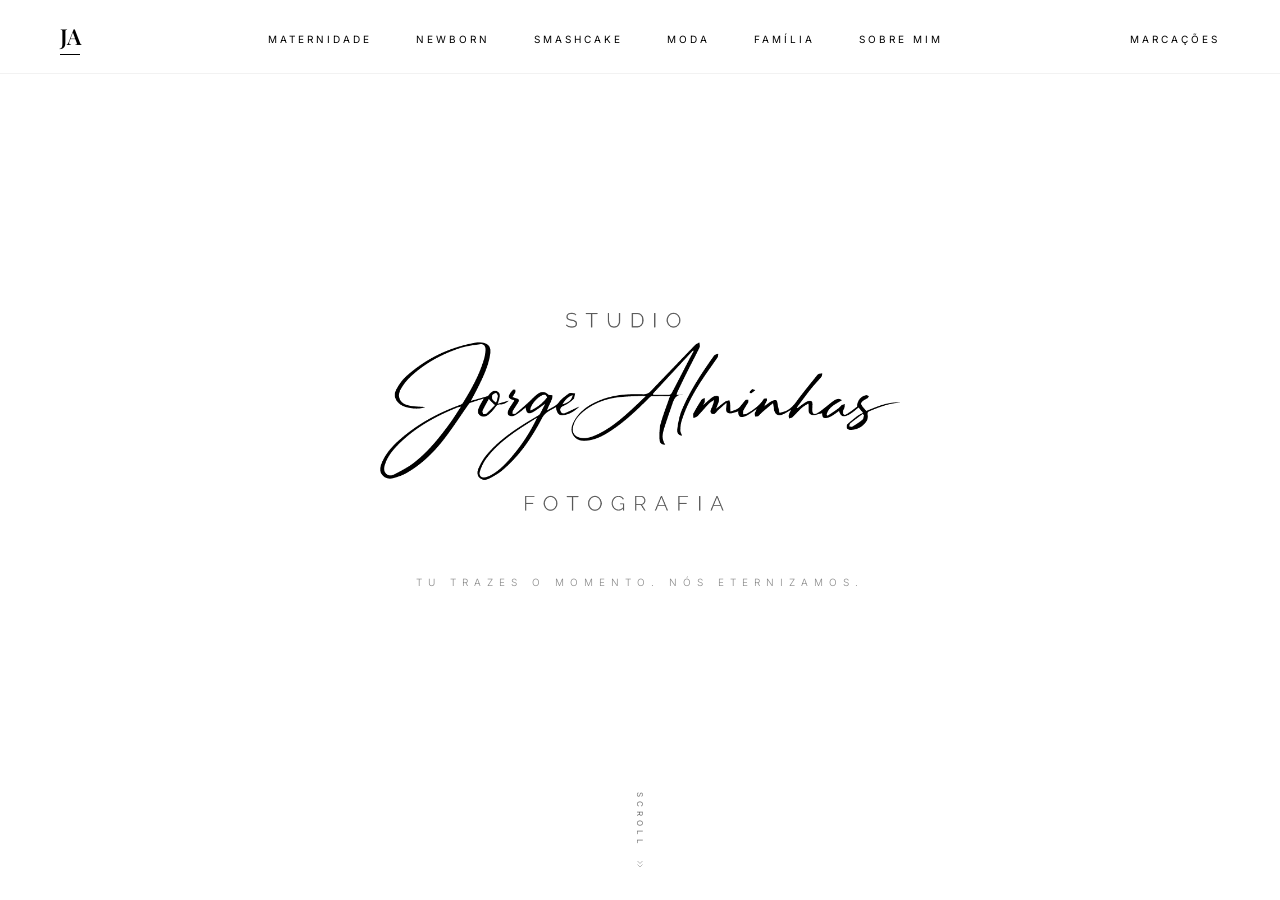
<file: index.html>
<!doctype html>
<html lang="pt">
  <head>
    <meta charset="UTF-8" />
    <meta name="viewport" content="width=device-width, initial-scale=1.0" />
    <title>Jorge Alminhas | STUDIO</title>
    <link rel="stylesheet" href="style.css" />
    <link
      href="https://fonts.googleapis.com/css2?family=Cormorant+Garamond:ital,wght@0,300;0,600;1,300&display=swap"
      rel="stylesheet"
    />
    <style>
      /* --- NAVBAR FIXA COM BLUR --- */
      header {
        position: fixed;
        top: 0;
        width: 100%;
        padding: 20px 60px !important;
        z-index: 100;
        background: rgba(255, 255, 255, 0.1) !important;
        backdrop-filter: blur(15px) !important;
        -webkit-backdrop-filter: blur(15px);
        border-bottom: 1px solid rgba(0, 0, 0, 0.05);
        transition: all 0.3s ease;
      }

      header nav a {
        position: relative;
        text-decoration: none;
        color: #000 !important;
        font-size: 10px;
        letter-spacing: 3px;
        text-transform: uppercase;
        padding: 4px 0;
        transition: opacity 0.3s ease;
      }

      header nav a.active {
        font-weight: 600;
      }

      .nav-center:hover a:not(:hover) {
        opacity: 0.3;
      }

      .home-subtitle {
        margin-top: 60px;
        font-size: 10px;
        letter-spacing: 6px;
        color: #888;
        text-transform: uppercase;
        font-weight: 300;
        animation: fadeIn 2s ease-in;
      }

      .scroll-indicator {
        position: absolute;
        bottom: 30px;
        left: 50%;
        transform: translateX(-50%);
        display: flex;
        flex-direction: column;
        align-items: center;
        gap: 10px;
        opacity: 0.6;
        animation: bounce 2s infinite;
      }

      .scroll-text {
        font-size: 8px;
        letter-spacing: 4px;
        text-transform: uppercase;
        writing-mode: vertical-lr;
      }

      /* CSS ESTILO SOBRE MIM (Mantendo o teu padrão) */
      .about-section {
        min-height: 100vh;
        display: flex;
        align-items: center;
        justify-content: center;
        scroll-snap-align: start;
        background: #fff;
        padding: 100px 40px;
      }

      .about-container {
        display: grid;
        grid-template-columns: 1fr 1fr;
        gap: 60px;
        max-width: 1100px;
        align-items: center;
      }

      .about-image img {
        width: 100%;
        filter: grayscale(1);
      }

      .about-text h2 {
        font-family: "Cormorant Garamond", serif;
        font-size: 45px;
        font-style: italic;
        margin-bottom: 20px;
      }

      .about-text p {
        font-size: 14px;
        line-height: 1.8;
        color: #555;
        margin-bottom: 15px;
      }

      @keyframes bounce {
        0%,
        20%,
        50%,
        80%,
        100% {
          transform: translateX(-50%) translateY(0);
        }
        40% {
          transform: translateX(-50%) translateY(-10px);
        }
        60% {
          transform: translateX(-50%) translateY(-5px);
        }
      }

      @keyframes fadeIn {
        from {
          opacity: 0;
        }
        to {
          opacity: 1;
        }
      }
    </style>
  </head>
  <body>
    <header>
      <nav class="navbar">
        <div class="nav-left">
          <a href="#home" class="nav-logo-small">JA</a>
        </div>

        <div class="nav-center">
          <a href="#maternidade">Maternidade</a>
          <a href="#newborn">Newborn</a>
          <a href="#smashcake">Smashcake</a>
          <a href="#moda">Moda</a>
          <a href="#familia">Família</a>
          <a href="#sobre">Sobre Mim</a>
        </div>

        <div class="nav-right">
          <a href="#marcacoes" class="nav-cta">Marcações</a>
        </div>
      </nav>
    </header>

    <main class="container">
      <section id="home" class="home-section">
        <div class="logo-center">
          <img
            src="fotos/logo-JA.png"
            alt="Jorge Alminhas Logo"
            class="main-logo"
          />
          <p class="home-subtitle">Tu trazes o momento. Nós eternizamos.</p>
        </div>
        <div class="scroll-indicator">
          <span class="scroll-text">SCROLL</span>
          <svg
            width="12"
            height="12"
            viewBox="0 0 24 24"
            fill="none"
            stroke="currentColor"
            stroke-width="1"
          >
            <path d="M7 13l5 5 5-5M7 6l5 5 5-5" />
          </svg>
        </div>
      </section>

      <section
        id="maternidade"
        class="portfolio-section"
        style="background-image: url(&quot;fotos/maternidadecapa.jpg&quot;)"
      >
        <div class="content">
          <h2>MATERNIDADE</h2>
          <p class="section-tagline">
            A celebração da espera e o brilho de uma nova vida que começa em si.
          </p>
          <a href="maternidade.html" class="btn-view">view</a>
        </div>
      </section>

      <section
        id="newborn"
        class="portfolio-section"
        style="background-image: url(&quot;fotos/newborncapa.jpg&quot;)"
      >
        <div class="content">
          <h2>NEWBORN</h2>
          <p class="section-tagline">
            Os detalhes mais puros e a fragilidade dos primeiros dias, guardados
            para sempre.
          </p>
          <a href="newborn.html" class="btn-view">view</a>
        </div>
      </section>

      <section
        id="smashcake"
        class="portfolio-section"
        style="background-image: url(&quot;fotos/smashcakecapa.jpg&quot;)"
      >
        <div class="content">
          <h2>SMASHCAKE</h2>
          <p class="section-tagline">
            A descoberta, o sorriso e a alegria espontânea do primeiro grande
            capítulo.
          </p>
          <a href="smashcake.html" class="btn-view">view</a>
        </div>
      </section>

      <section
        id="moda"
        class="portfolio-section"
        style="background-image: url(&quot;fotos/modacapa.jpg&quot;)"
      >
        <div class="content">
          <h2>MODA</h2>
          <p class="section-tagline">
            A sua essência sob a luz certa. Onde a personalidade se torna arte.
          </p>
          <a href="moda.html" class="btn-view">view</a>
        </div>
      </section>

      <section
        id="familia"
        class="portfolio-section"
        style="background-image: url(&quot;fotos/familiacapa.jpg&quot;)"
      >
        <div class="content">
          <h2>FAMÍLIA</h2>
          <p class="section-tagline">
            O reflexo do que é verdadeiro: o amor que une e as memórias que
            ficam.
          </p>
          <a href="familia.html" class="btn-view">view</a>
        </div>
      </section>

      <section id="sobre" class="about-section">
        <div class="about-container">
          <div class="about-image">
            <img src="fotos/jorgealminhas.jpg" alt="Jorge Alminhas" />
          </div>

          <div class="about-text">
            <div class="about-header" style="margin-bottom: 40px">
              <span
                style="
                  font-size: 9px;
                  letter-spacing: 5px;
                  color: #999;
                  text-transform: uppercase;
                  display: block;
                  margin-bottom: 10px;
                "
                >SOBRE MIM</span
              >
              <p
                style="
                  font-family: &quot;Inter&quot;, sans-serif;
                  font-size: 11px;
                  letter-spacing: 3px;
                  color: #1a1a1a;
                  text-transform: uppercase;
                  font-weight: 600;
                  margin: 0;
                "
              >
                O OLHAR POR TRÁS DA LENTE
              </p>
            </div>

            <img
              src="fotos/assinatura.png"
              alt="Assinatura Jorge Alminhas"
              class="about-signature"
              style="
                max-width: 220px;
                height: auto;
                margin-bottom: 30px;
                display: block;
              "
            />

            <p>
              Especializado em capturar a essência da vida nos seus momentos
              mais puros. Do silêncio da maternidade à sofisticação da moda, o
              meu compromisso é com a verdade de cada olhar.
            </p>
            <p>
              No meu estúdio em Peso da Régua, crio um espaço onde o tempo
              abranda para que a sua história possa ser contada com a luz e a
              delicadeza que merece.
            </p>
          </div>
        </div>
      </section>

      <section id="marcacoes" class="contact-section">
        <div class="contact-container">
          <h2>MARCAÇÕES</h2>
          <p>
            ESCOLHA A SUA SESSÃO E ENTRAREMOS EM CONTACTO PARA CONFIRMAR A
            DISPONIBILIDADE.
          </p>

          <form
            action="https://formspree.io/f/mbdpgwzr"
            method="POST"
            class="booking-form"
          >
            <div class="field-wrapper">
              <label>Nome</label>
              <input type="text" name="nome" required />
            </div>

            <div class="field-wrapper">
              <label>Apelido</label>
              <input type="text" name="apelido" required />
            </div>

            <div class="field-wrapper full-width">
              <label>O seu Email</label>
              <input type="email" name="email" required />
            </div>

            <div class="field-wrapper full-width">
              <label>Tipo de Sessão</label>
              <select name="sessao" required>
                <option value="" disabled selected>Escolher...</option>
                <option value="Reuniao">Marcar reunião</option>
                <option value="Maternidade">Maternidade</option>
                <option value="Newborn">Newborn</option>
                <option value="Smashcake">Smash Cake</option>
                <option value="Moda">Moda</option>
                <option value="Familia">Família</option>
              </select>
            </div>

            <div class="field-wrapper">
              <label>Data</label>
              <input type="date" name="data_sessao" required />
            </div>

            <div class="field-wrapper">
              <label>Hora</label>
              <input type="time" name="hora_sessao" required />
            </div>

            <div class="field-wrapper full-width">
              <label>Mensagem</label>
              <textarea
                name="mensagem"
                placeholder="Escreva aqui a sua mensagem..."
              ></textarea>
            </div>

            <div class="submit-container">
              <button type="submit" class="btn-submit">Enviar Pedido</button>
            </div>
          </form>
        </div>

        <footer class="main-footer">
          <div class="footer-content">
            <div class="footer-column branding">
              <h2 class="footer-logo">JA</h2>
              <p class="footer-tagline">
                Tu trazes o momento. <br />
                Nós eternizamos.
              </p>
            </div>

            <div class="footer-column links">
              <h3>Explorar</h3>
              <ul>
                <li><a href="#home">Home</a></li>
                <li><a href="#maternidade">Portfólio</a></li>
                <li><a href="#sobre">Sobre Mim</a></li>
                <li><a href="#marcacoes">Marcações</a></li>
              </ul>
            </div>

            <div class="footer-column contact-info">
              <h3>Contacto</h3>

              <div class="social-icons" style="margin-bottom: 20px">
                <a
                  href="https://www.instagram.com/jorgealminhasstudio/"
                  target="_blank"
                  aria-label="Instagram"
                >
                  <svg
                    xmlns="http://www.w3.org/2000/svg"
                    width="20"
                    height="20"
                    viewBox="0 0 24 24"
                    fill="none"
                    stroke="currentColor"
                    stroke-width="1.5"
                    stroke-linecap="round"
                    stroke-linejoin="round"
                  >
                    <rect
                      x="2"
                      y="2"
                      width="20"
                      height="20"
                      rx="5"
                      ry="5"
                    ></rect>
                    <path
                      d="M16 11.37A4 4 0 1 1 12.63 8 4 4 0 0 1 16 11.37z"
                    ></path>
                    <line x1="17.5" y1="6.5" x2="17.51" y2="6.5"></line>
                  </svg>
                </a>

                <a
                  href="https://www.facebook.com/profile.php?id=61574319560029"
                  target="_blank"
                  aria-label="Facebook"
                >
                  <svg
                    xmlns="http://www.w3.org/2000/svg"
                    width="20"
                    height="20"
                    viewBox="0 0 24 24"
                    fill="none"
                    stroke="currentColor"
                    stroke-width="1.5"
                    stroke-linecap="round"
                    stroke-linejoin="round"
                  >
                    <path
                      d="M18 2h-3a5 5 0 0 0-5 5v3H7v4h3v8h4v-8h3l1-4h-4V7a1 1 0 0 1 1-1h3z"
                    ></path>
                  </svg>
                </a>

                <a
                  href="https://wa.me/351933989721"
                  target="_blank"
                  aria-label="WhatsApp"
                >
                  <svg
                    xmlns="http://www.w3.org/2000/svg"
                    width="20"
                    height="20"
                    viewBox="0 0 24 24"
                    fill="none"
                    stroke="currentColor"
                    stroke-width="1.5"
                    stroke-linecap="round"
                    stroke-linejoin="round"
                  >
                    <path
                      d="M21 11.5a8.38 8.38 0 0 1-.9 3.8 8.5 8.5 0 1 1-7.6-11.7 8.38 8.38 0 0 1 3.8.9L21 3z"
                    ></path>
                  </svg>
                </a>

                <a
                  href="mailto:jorgealminhasstudio@gmail.com"
                  aria-label="Email"
                >
                  <svg
                    xmlns="http://www.w3.org/2000/svg"
                    width="20"
                    height="20"
                    viewBox="0 0 24 24"
                    fill="none"
                    stroke="currentColor"
                    stroke-width="1.5"
                    stroke-linecap="round"
                    stroke-linejoin="round"
                  >
                    <path
                      d="M4 4h16c1.1 0 2 .9 2 2v12c0 1.1-.9 2-2 2H4c-1.1 0-2-.9-2-2V6c0-1.1.9-2 2-2z"
                    ></path>
                    <polyline points="22,6 12,13 2,6"></polyline>
                  </svg>
                </a>
              </div>

              <p
                style="
                  font-size: 11px;
                  letter-spacing: 1px;
                  color: #1a1a1a;
                  margin-bottom: 15px;
                "
              >
                +351 933 989 721
                <span style="margin: 0 25px; opacity: 0.3">|</span>
                jorgealminhasstudio@gmail.com
              </p>

              <p class="footer-location" style="margin-top: 10px">
                Peso da Régua, Portugal
              </p>
            </div>
          </div>

          <div class="footer-bottom">
            <p>
              &copy; 2026 JORGE ALMINHAS | STUDIO. TODOS OS DIREITOS RESERVADOS.
            </p>
          </div>
        </footer>
      </section>
    </main>

    <script>
      const container = document.querySelector(".container");
      const navLinks = document.querySelectorAll("header nav a");
      const sections = document.querySelectorAll("section");

      const observer = new IntersectionObserver(
        (entries) => {
          entries.forEach((entry) => {
            if (entry.isIntersecting) {
              navLinks.forEach((link) => {
                link.classList.remove("active");
                if (
                  link.getAttribute("href").substring(1) === entry.target.id
                ) {
                  link.classList.add("active");
                }
              });
            }
          });
        },
        { root: container, threshold: 0.5 },
      );

      sections.forEach((section) => observer.observe(section));

      navLinks.forEach((anchor) => {
        anchor.addEventListener("click", function (e) {
          const targetId = this.getAttribute("href");
          if (targetId.startsWith("#")) {
            e.preventDefault();
            document
              .querySelector(targetId)
              .scrollIntoView({ behavior: "smooth" });
          }
        });
      });
    </script>
  </body>
</html>
</file>
<file: style.css>
/* JORGE ALMINHAS STUDIO - V. LUXE 
   Design: Minimalismo Suíço & Elegância Editorial
*/

@import url("https://fonts.googleapis.com/css2?family=Cormorant+Garamond:ital,wght@0,300;0,600;1,300&family=Playfair+Display:ital,wght@0,400;0,700;1,400&family=Inter:wght@200;400;600&display=swap");

:root {
  --primary-color: #1a1a1a;
  --accent-color: #888;
  --bg-white: #ffffff;
  --transition-smooth: all 0.7s cubic-bezier(0.19, 1, 0.22, 1);
}

/* --- RESET & BASE --- */
* {
  margin: 0;
  padding: 0;
  box-sizing: border-box;
}

html {
  scroll-behavior: smooth;
  background-color: var(--bg-white);
}

body {
  font-family: "Inter", sans-serif;
  color: var(--primary-color);
  line-height: 1.5;
  overflow: hidden;
  opacity: 1;
  transition: opacity 0.6s ease;
  animation: pageIn 0.8s ease-out;
}

body.fade-out {
  opacity: 0;
}

@keyframes pageIn {
  from {
    opacity: 0;
    transform: translateY(5px);
  }
  to {
    opacity: 1;
    transform: translateY(0);
  }
}

/* --- CONTAINER & SCROLL --- */
.container {
  height: 100vh;
  overflow-y: scroll;
  scroll-snap-type: y mandatory;
  scrollbar-width: none;
}

.container::-webkit-scrollbar {
  display: none;
}

/* --- NAVBAR EDITORIAL --- */
header {
  position: fixed;
  top: 0;
  width: 100%;
  padding: 35px 60px;
  z-index: 100;
  background: rgba(255, 255, 255, 0.1);
  backdrop-filter: blur(15px);
  -webkit-backdrop-filter: blur(15px);
  border-bottom: 1px solid rgba(0, 0, 0, 0.05);
  transition: var(--transition-smooth);
}

.navbar {
  display: flex;
  justify-content: space-between;
  align-items: center;
  max-width: 1800px;
  margin: 0 auto;
}

header nav a {
  position: relative;
  text-decoration: none;
  color: #000;
  font-size: 10px;
  letter-spacing: 3px;
  text-transform: uppercase;
  padding: 4px 0;
  transition: opacity 0.3s ease;
}

header nav a::after {
  content: "";
  position: absolute;
  width: 0;
  height: 1px;
  bottom: 0;
  left: 50%;
  background-color: #000;
  transition: all 0.4s cubic-bezier(0.19, 1, 0.22, 1);
  transform: translateX(-50%);
}

header nav a:hover::after,
header nav a.active::after {
  width: 100%;
}

header nav a.active {
  font-weight: 600;
}
.nav-center:hover a:not(:hover) {
  opacity: 0.3;
}

.nav-logo-small {
  font-family: "Playfair Display", serif;
  font-size: 22px !important;
  font-weight: 700;
  letter-spacing: -1px !important;
}

.nav-center a {
  margin: 0 20px;
}

/* --- SEÇÃO HOME --- */
.home-section {
  height: 100vh;
  display: flex;
  flex-direction: column;
  align-items: center;
  justify-content: center;
  scroll-snap-align: start;
  background-color: var(--bg-white);
  position: relative;
  width: 100%;
  text-align: center;
}

.logo-center {
  width: 100%;
  display: flex;
  flex-direction: column;
  align-items: center;
}

.main-logo {
  width: 520px;
  max-width: 80%;
  height: auto;
  filter: grayscale(1);
  display: block;
  margin-left: auto !important;
  margin-right: auto !important;
}

.home-subtitle {
  margin-top: 80px;
  font-size: 10px;
  letter-spacing: 6px;
  color: #888;
  text-transform: uppercase;
  font-weight: 300;
  animation: fadeIn 2s ease-in;
  width: 100%;
}

/* --- SEÇÕES PORTFÓLIO --- */
.portfolio-section {
  height: 100vh;
  background-size: cover;
  background-position: center;
  display: flex;
  align-items: center;
  justify-content: center;
  position: relative;
  scroll-snap-align: start;
}

.portfolio-section::after {
  content: "";
  position: absolute;
  inset: 0;
  background: linear-gradient(
    180deg,
    rgba(0, 0, 0, 0.3) 0%,
    rgba(0, 0, 0, 0.1) 50%,
    rgba(0, 0, 0, 0.5) 100%
  );
  z-index: 1;
}

.content {
  position: relative;
  z-index: 2;
  text-align: center;
}

.content h2 {
  font-family: "Cormorant Garamond", serif;
  font-size: clamp(40px, 8vw, 80px);
  font-weight: 300;
  font-style: italic;
  color: #fff;
  letter-spacing: 10px;
  text-transform: uppercase;
  margin-bottom: 15px;
  text-shadow: 0 10px 30px rgba(0, 0, 0, 0.2);
}

.section-tagline {
  font-family: "Inter", sans-serif;
  font-size: 10px;
  text-transform: uppercase;
  letter-spacing: 4px;
  color: rgba(255, 255, 255, 0.9);
  margin: 0 auto 35px;
  max-width: 500px;
  font-weight: 300;
  line-height: 1.6;
}

.btn-view {
  display: inline-block;
  color: #fff;
  text-decoration: none;
  border: 1px solid rgba(255, 255, 255, 0.4);
  padding: 12px 35px;
  font-size: 9px;
  letter-spacing: 4px;
  text-transform: uppercase;
  transition: var(--transition-smooth);
}

.btn-view:hover {
  background: #fff;
  color: #000;
}

/* --- SECÇÃO SOBRE MIM --- */
.about-section {
  min-height: 100vh;
  padding: 120px 60px;
  background: #fff;
  display: flex;
  align-items: center;
  justify-content: center;
  scroll-snap-align: start;
}

.about-container {
  max-width: 1100px;
  display: grid;
  grid-template-columns: 1fr 1.2fr;
  gap: 80px;
  align-items: center;
}

.about-image img {
  width: 100%;
  height: auto;
  filter: grayscale(100%); /* PRETO E BRANCO GLOBAL (PC E MOBILE) */
  box-shadow: 20px 20px 0px #f9f9f9;
}

.about-text span {
  font-size: 9px;
  letter-spacing: 5px;
  color: #999;
  text-transform: uppercase;
}

.about-text h2 {
  font-family: "Cormorant Garamond", serif;
  font-style: italic;
  font-size: 48px;
  font-weight: 300;
  margin: 20px 0;
  color: #1a1a1a;
}

.about-text p {
  font-family: "Inter", sans-serif;
  font-size: 14px;
  line-height: 2;
  color: #444;
  margin-bottom: 25px;
  font-weight: 300;
}

/* --- SECÇÃO DE MARCAÇÕES --- */
.contact-section {
  min-height: 100vh;
  display: flex;
  flex-direction: column;
  align-items: center;
  scroll-snap-align: start;
  padding: 120px 40px 0;
  background-color: #fff;
}

.contact-container {
  max-width: 700px;
  width: 100%;
  text-align: center;
  margin-bottom: 80px;
}

.contact-container h2 {
  font-family: "Cormorant Garamond", serif;
  font-size: clamp(32px, 5vw, 45px);
  font-style: italic;
  font-weight: 300;
  margin-bottom: 15px;
}

/* Aplica isto ao parágrafo da secção de marcações */
.contact-container p {
  font-family: "Inter", sans-serif;
  font-size: 11px; /* Tamanho pequeno para look editorial */
  font-weight: 300; /* Mais leve/fino */
  letter-spacing: 2px; /* Espaçamento para elegância */
  text-transform: uppercase; /* Mantém em maiúsculas para autoridade */
  color: #888; /* Cinza suave para não gritar mais que o título */
  line-height: 1.8;
  max-width: 500px; /* Limita a largura para não cansar a vista */
  margin: 0 auto 40px; /* Centraliza e dá espaço para o formulário */
}

.booking-form {
  display: grid;
  grid-template-columns: 1fr 1fr;
  gap: 20px 30px;
  text-align: left;
}

.full-width {
  grid-column: span 2;
}

.field-wrapper label {
  font-size: 8px;
  text-transform: uppercase;
  letter-spacing: 2px;
  color: #bbb;
  margin-bottom: 6px;
  display: block;
}

.booking-form input,
.booking-form select,
.booking-form textarea {
  width: 100%;
  padding: 10px 0;
  border: none;
  border-bottom: 1px solid #eee;
  background: transparent;
  font-family: "Inter", sans-serif;
  font-size: 14px;
  outline: none;
}

.btn-submit {
  background: #000;
  color: #fff;
  padding: 18px 80px;
  border: none;
  font-size: 10px;
  letter-spacing: 4px;
  text-transform: uppercase;
  cursor: pointer;
  transition: all 0.4s;
}

.btn-submit:hover {
  background: #333;
  letter-spacing: 6px;
}

/* --- FOOTER --- */
.main-footer {
  width: 100%;
  padding: 80px 60px 40px;
  border-top: 1px solid #f0f0f0;
  margin-top: auto;
}

.footer-content {
  max-width: 1400px;
  margin: 0 auto;
  display: grid;
  grid-template-columns: 2fr 1fr 1fr;
  gap: 40px;
}

.footer-logo {
  font-family: "Playfair Display", serif;
  font-size: 32px;
  font-weight: 700;
}
.footer-tagline {
  font-size: 12px;
  color: #666;
  font-style: italic;
  margin-top: 5px;
}

.footer-column h3 {
  font-size: 10px;
  text-transform: uppercase;
  letter-spacing: 3px;
  color: #999;
  margin-bottom: 25px;
}
.footer-column ul {
  list-style: none;
}
.footer-column ul li a {
  text-decoration: none;
  color: #1a1a1a;
  font-size: 12px;
}

.social-icons {
  display: flex;
  gap: 20px;
}
.social-icons a {
  color: #1a1a1a;
  transition: 0.3s;
}
.social-icons a:hover {
  transform: translateY(-3px);
  color: #999;
}

.footer-bottom {
  text-align: center;
  margin-top: 60px;
  font-size: 9px;
  letter-spacing: 2px;
  color: #bbb;
  border-top: 1px solid #f7f7f7;
  padding-top: 30px;
}

/* CSS PARA A ASSINATURA NO SOBRE MIM */
.about-signature {
  max-width: 250px;
  height: auto;
  margin-bottom: 30px;
  display: block;
}

/* Estilo dos Títulos do Sobre Mim */
.about-header {
  margin-bottom: 40px;
}

.about-label {
  font-size: 9px;
  letter-spacing: 5px;
  color: #999;
  text-transform: uppercase;
  display: block;
  margin-bottom: 10px;
}

.about-intro {
  font-family: "Inter", sans-serif;
  font-size: 11px;
  letter-spacing: 3px;
  color: #1a1a1a;
  text-transform: uppercase;
  font-weight: 600;
  margin-bottom: 0;
}

.about-signature {
  max-width: 220px;
  height: auto;
  margin-bottom: 30px;
  display: block;
}

.contact-details {
  margin: 15px 0;
}

.footer-contact-item {
  font-size: 11px;
  letter-spacing: 1px;
  color: #1a1a1a;
  margin-bottom: 5px;
  font-weight: 400;
}

/* Opcional: no mobile, centralizar o texto se o resto do footer estiver centrado */
@media (max-width: 850px) {
  .contact-details {
    text-align: center;
  }
}

/* Ajuste Mobile */
@media (max-width: 850px) {
  .about-header {
    text-align: center;
  }
  .about-signature {
    margin-left: auto;
    margin-right: auto;
  }
}

/* --- RESPONSIVIDADE --- */
@media (max-width: 850px) {
  header {
    padding: 25px 30px;
  }
  .nav-center {
    display: none;
  }

  /* REORGANIZAÇÃO SOBRE MIM MOBILE */
  .about-container {
    display: flex !important;
    flex-direction: column !important;
    text-align: center;
    gap: 30px;
  }

  /* Ordem 1: Títulos */
  .about-header {
    order: 1;
    margin-bottom: 0;
  }

  /* Ordem 2: Texto + Assinatura */
  .about-text {
    order: 2;
    display: flex;
    flex-direction: column;
  }

  .about-text p {
    order: 1;
  }

  .about-signature {
    order: 2;
    margin: 20px auto;
  }

  /* Ordem 3: Foto no fim de tudo */
  .about-image {
    order: 3;
  }

  .about-image img {
    box-shadow: none;
    /* O filtro grayscale(100%) já está ativo globalmente acima */
  }

  .booking-form {
    grid-template-columns: 1fr;
  }
  .full-width {
    grid-column: span 1;
  }
  .footer-content {
    grid-template-columns: 1fr;
    text-align: center;
  }
  .social-icons {
    justify-content: center;
  }
}
</file>
